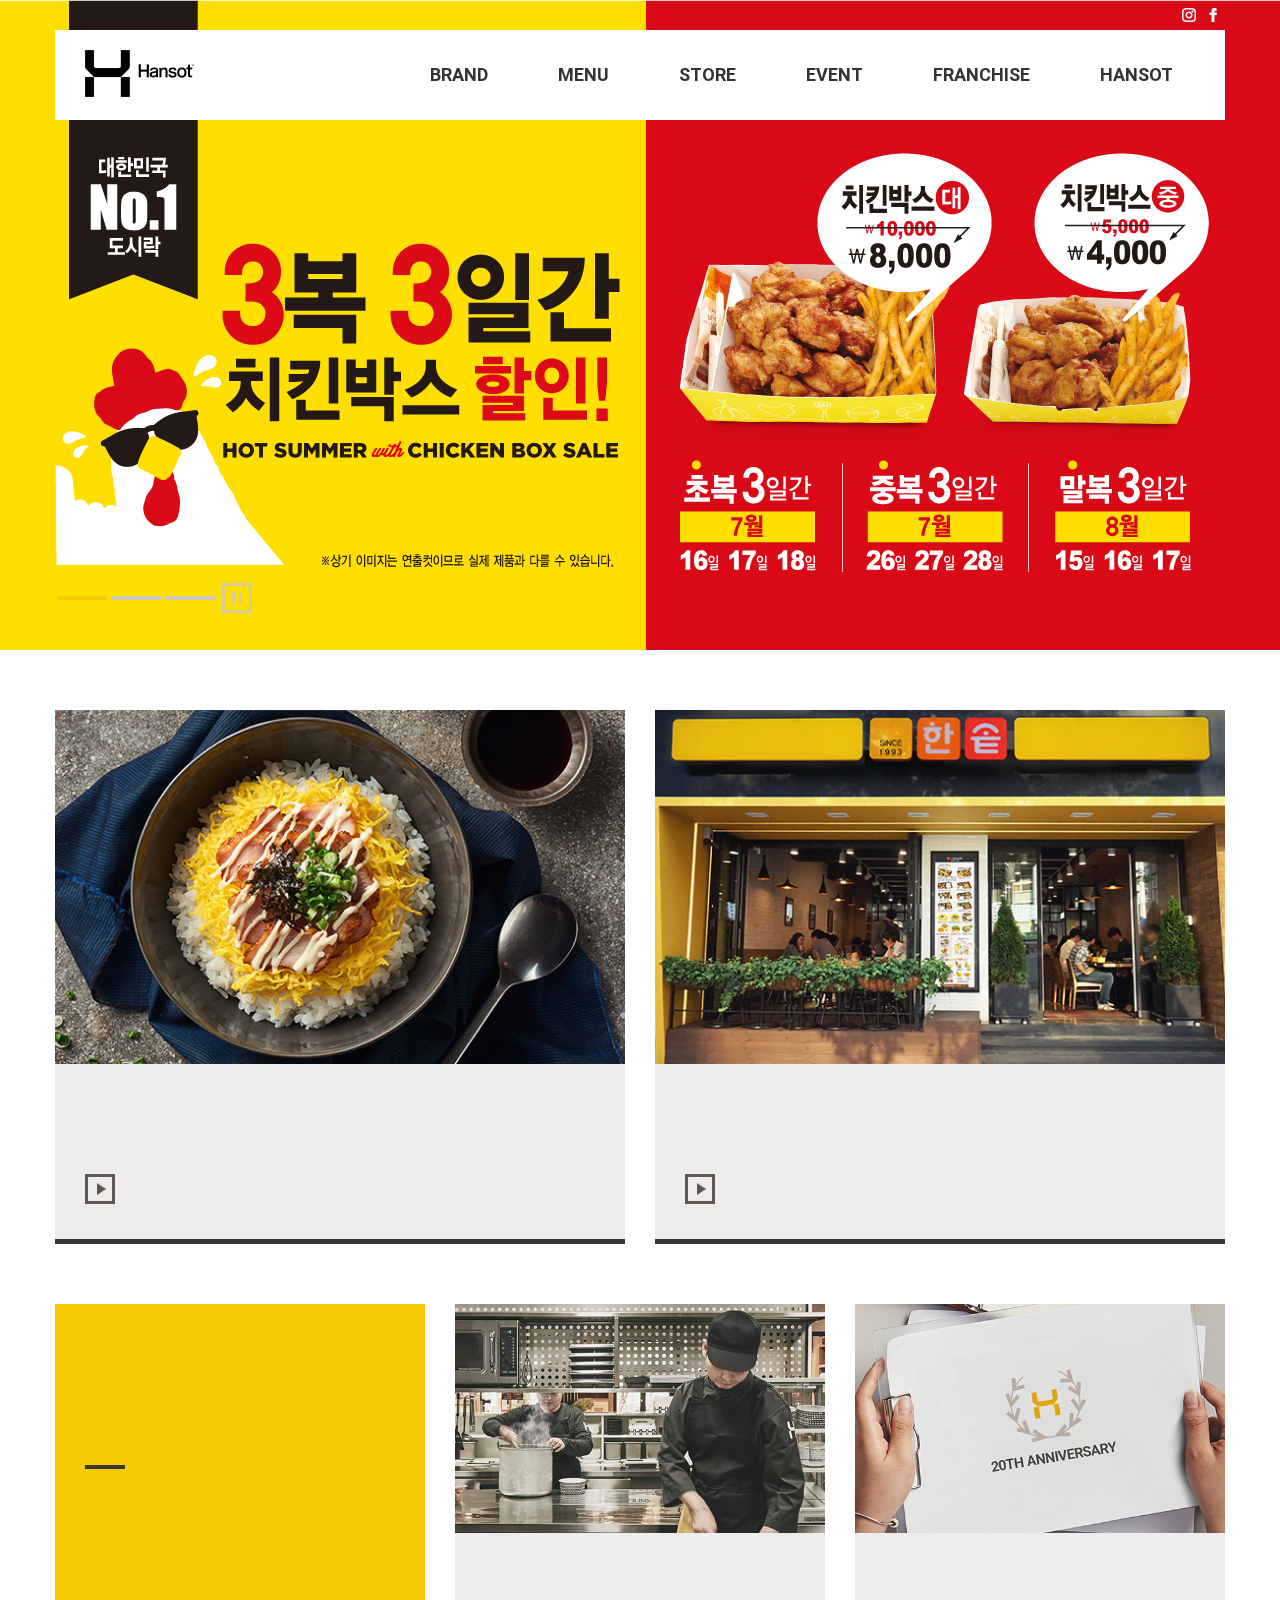
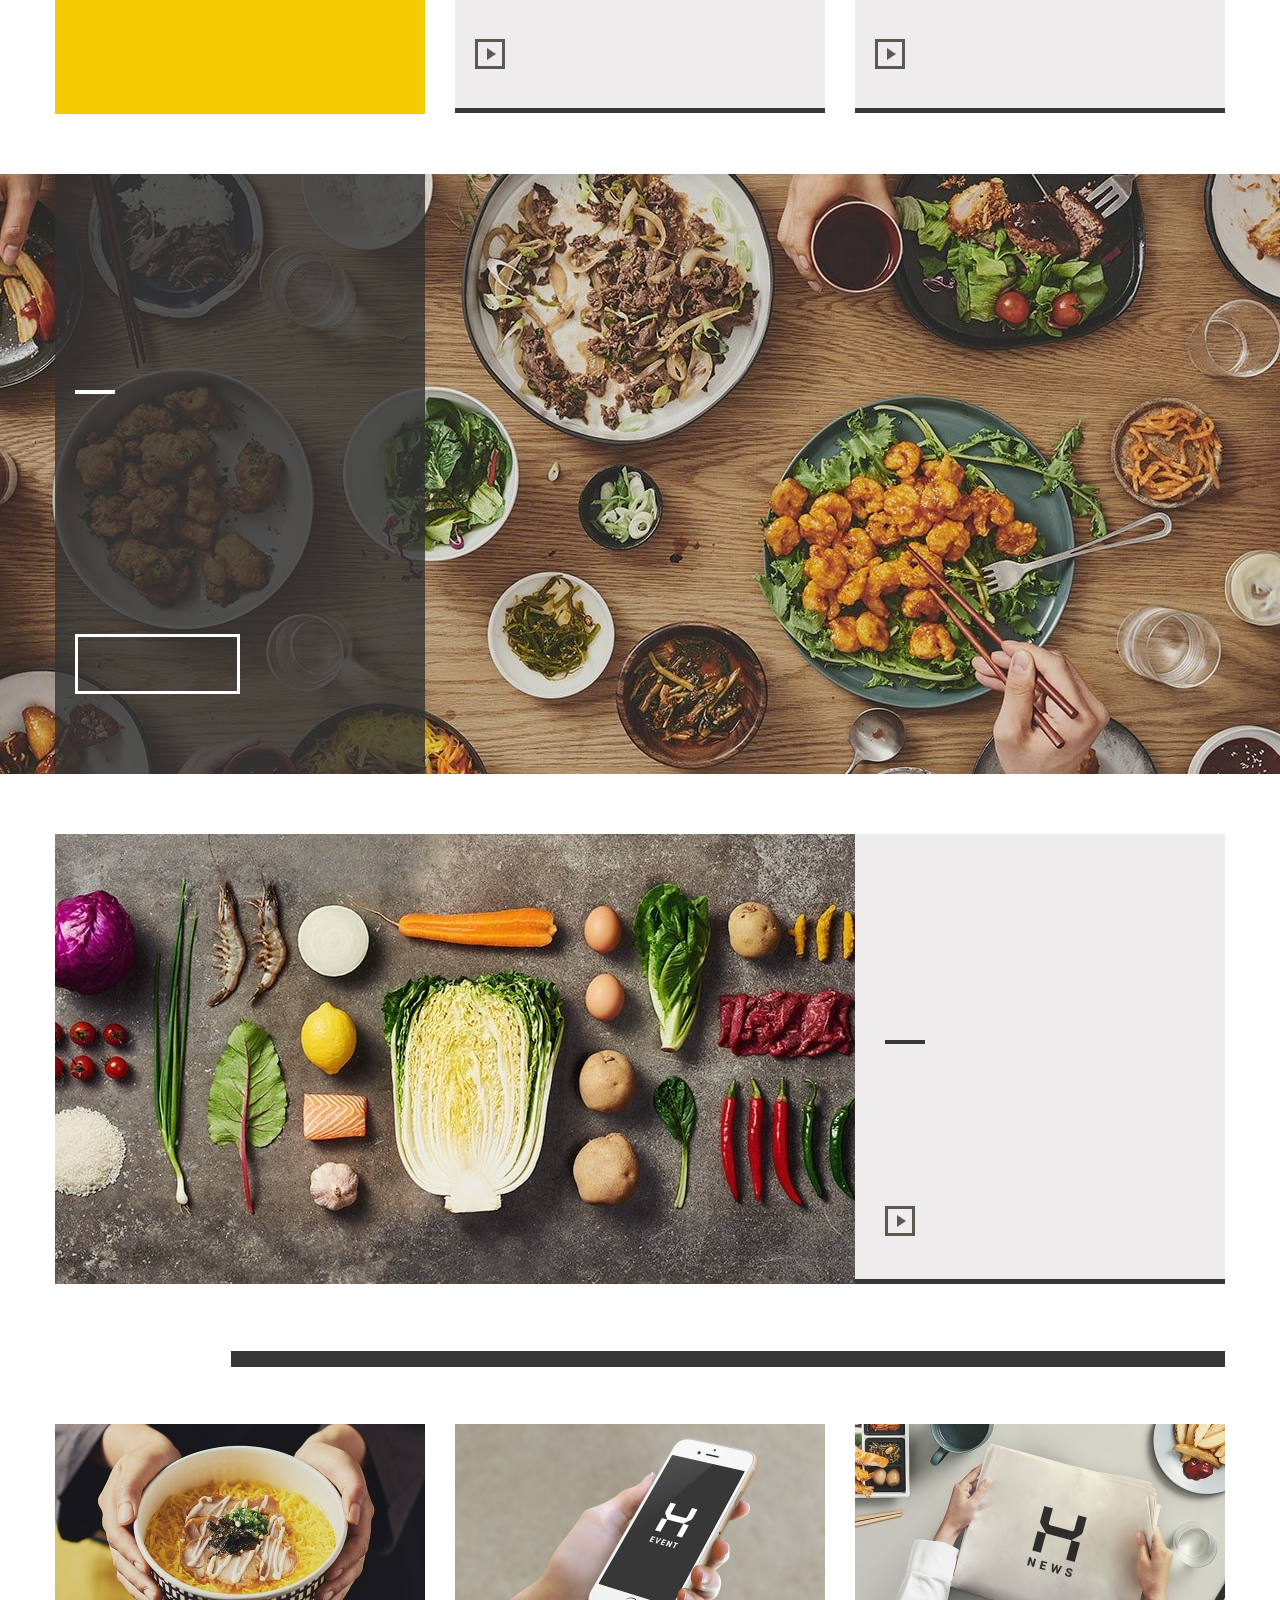
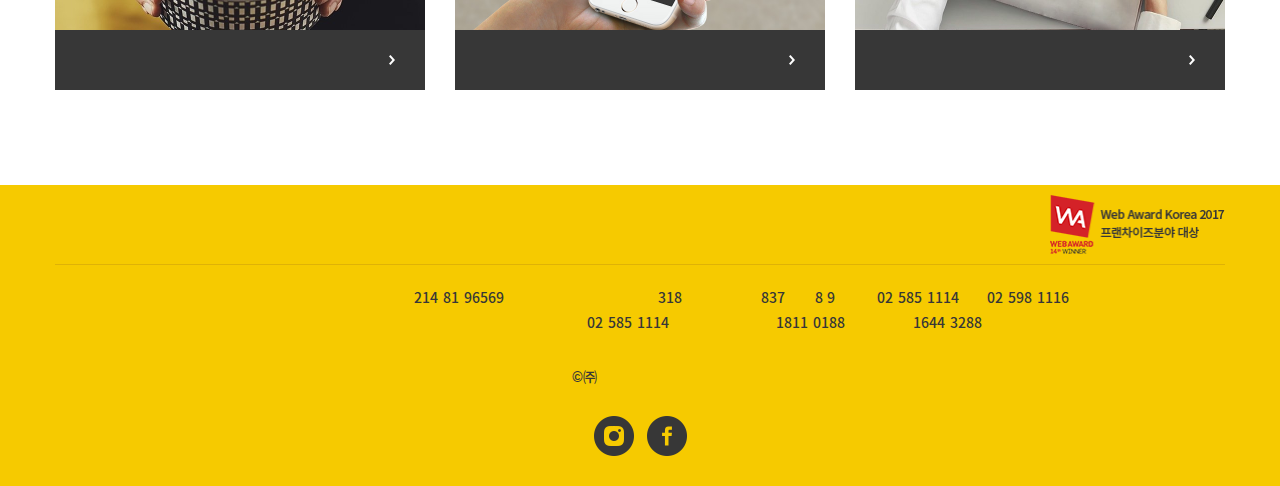
<file: work/01/index.html>
<!DOCTYPE html>
<html lang="ko">
    <head>
        <meta charset="UTF-8">
        <meta name="viewport" content="width=device-width,initial-scale=1.0">
        <title>한솥도시락</title>
        <link rel="shortcut icon" href="images/common/m_h1_logo.png">
        <link rel="apple-touch-icon-precomposed" href="images/common/m_h1_logo.png">
        <link rel="stylesheet" href="css/font.css">
        <link rel="stylesheet" href="css/layout.css">
        <link rel="stylesheet" href="css/flexslider.css">
        <link rel="stylesheet" href="css/common.css">
        <link rel="stylesheet" href="css/main.css">
        <script src="js/jquery-1.12.0.min.js"></script>
        <script src="js/jquery.flexslider-min.js"></script>
        <script src="js/common.js"></script>
        <script src="js/main.js"></script>
    </head>
    <body>
        <header>
            <nav class="tNav">
                <ul>
                    <li class="login"><a href="#" title="로그인 페이지 바로가기">로그인</a></li>
                    <li class="join"><a href="#" title="회원가입 페이지 바로가기">회원가입</a></li>
                    <li class="insta"><a href="#" title="인스타그램 바로가기">인스타그램</a></li>
                    <li class="facebook"><a href="#" title="페이스북 바로가기">페이스북</a></li>
                </ul>
            </nav>
            <div class="hbottom">
                <h1>
                    <a href="index.html" title="한솥메인 바로가기">
                        <!--pc-->
                        <img src="images/common/h1_logo.png" alt="한솥로고" class="pc">
                        <!--pc2-scroll-->
                        <img src="images/common/bg_w_h1_logo.png" alt="한솥로고" class="pc2">
                        <!--mobile-->
                        <img src="images/common/m_h1_logo.png" alt="한솥로고" class="mobile">
                    </a>
                </h1>
                <div class="panelBtn">
                    <a href="#" title="메인메뉴보기">
                        <span class="line01"></span>
                        <span class="line02"></span>
                        <span class="line03"></span>
                    </a>
                </div>
                <nav class="gnb">
                    <ul>
                        <li>
                            <a href="#" title="BRAND 하위메뉴보기" class="topNav">BRAND</a>
                            <ul class="subNav">
                                <li><a href="#" title="브랜드스토리 페이지 바로가기">브랜드 스토리</a></li>
                                <li><a href="#" title="브랜드철학 페이지 바로가기">브랜드 철학</a></li>
                                <li><a href="#" title="브랜드유산 페이지 바로가기">브랜드 유산</a></li>
                                <li><a href="#" title="ESG경영 페이지 바로가기">ESG 경영</a></li>
                            </ul>
                        </li>
                        <li>
                            <a href="#" title="MENU 하위메뉴보기" class="topNav">MENU</a>
                            <ul class="subNav">
                                <li><a href="#" title="전체메뉴 페이지 바로가기">전체메뉴</a></li>
                                <li><a href="#" title="식재료이야기 페이지 바로가기">식재료 이야기</a></li>
                                <li><a href="#" title="페루찬차마요커피 페이지 바로가기">페루찬차마요커피</a></li>
                                <li><a href="#" title="단체주문 페이지 바로가기">단체 주문</a></li>
                            </ul>
                        </li>
                        <li>
                            <a href="#" title="STORE 하위메뉴보기" class="topNav">STORE</a>
                            <ul class="subNav">
                                <li><a href="#" title="주변점포찾기 페이지 바로가기">주변점포찾기</a></li>
                            </ul>
                        </li>
                        <li>
                            <a href="#" title="EVENT 하위메뉴보기" class="topNav">EVENT</a>
                            <ul class="subNav">
                                <li><a href="#" title="이달의이벤트 페이지 바로가기">이달의 이벤트</a></li>
                                <li><a href="#" title="신규점오픈이벤트 페이지 바로가기">신규점 오픈이벤트</a></li>
                            </ul>
                        </li>
                        <li>
                            <a href="#" title="FRANCHISE 하위메뉴보기" class="topNav">FRANCHISE</a>
                            <ul class="subNav">
                                <li><a href="#" title="Why한솥가맹점 페이지 바로가기">Why 한솥가맹점</a></li>
                                <li><a href="#" title="성공수기 페이지 바로가기">성공수기</a></li>
                                <li><a href="#" title="창업개설절차 페이지 바로가기">창업개설절차</a></li>
                                <li><a href="#" title="예상창업비용 페이지 바로가기">예상 창업 비용</a></li>
                                <li><a href="#" title="창업문의 페이지 바로가기">창업문의</a></li>
                                <li><a href="#" title="창업설명회 일정-신청 페이지 바로가기">창업설명회 일정-신청</a></li>
                            </ul>
                        </li>
                        <li class="last">
                            <a href="#" title="HANSOT 하위메뉴보기" class="topNav">HANSOT</a>
                            <ul class="subNav">
                                <li><a href="#" title="한솥의 약속 페이지 바로가기">한솥의 약속</a></li>
                                <li><a href="#" title="한솥의 비전 페이지 바로가기">한솥의 비전</a></li>
                                <li><a href="#" title="연혁&수상 페이지 바로가기">연혁&amp;수상</a></li>
                                <li><a href="#" title="사회공헌활동 페이지 바로가기">사회공헌활동</a></li>
                                <li><a href="#" title="한솥 NEWS 페이지 바로가기">한솥 NEWS</a></li>
                                <li><a href="#" title="오시는길 페이지 바로가기">오시는 길</a></li>
                                <li><a href="#" title="인재채용 페이지 바로가기">인재채용</a></li>
                            </ul>
                        </li>
                    </ul>
                </nav>
                <!--서브네비 배경-->
                <div class="subNavBg"></div>
            </div>
        </header>
        <div class="mslider">
            <div class="flexslider">
                <ul class="slides">
                    <li class="ms01">
                        <img src="images/main/main_web_slider01.jpg" alt="메인이미지01" class="tablet">
                        <img src="images/main/main_mobile_slider01.jpg" alt="메인이미지01" class="mobile">
                    </li>
                    <li class="ms02">
                        <img src="images/main/main_web_slider02.jpg" alt="메인이미지02" class="tablet">
                        <img src="images/main/main_mobile_slider02.jpg" alt="메인이미지02" class="mobile">
                    </li>
                    <li class="ms03">
                        <img src="images/main/main_web_slider02.jpg" alt="메인이미지03" class="tablet">
                        <img src="images/main/main_mobile_slider02.jpg" alt="메인이미지03" class="mobile">
                    </li>
                </ul>
            </div>
        </div>
        <div class="topBanner">
            <ul>
                <li class="pcol02 tcol02 mcol03 first">
                    <a href="#">
                        <figure>
                            <img src="images/main/main_menu.jpg" alt="한솥메뉴이미지">
                            <figcaption>
                                <p>
                                    가격 이상의 가치가 담긴<br>
                                    다양한 메뉴를 확인해 보세요
                                </p>
                                <span class="img">Play이미지</span>
                                <span class="text">한솥메뉴</span>
                            </figcaption>
                        </figure>
                    </a>
                </li>
                <li class="pcol02 tcol02 mcol03">
                    <a href="#">
                        <figure>
                            <img src="images/main/main_store.jpg" alt="주변점포찾기이미지">
                            <figcaption>
                                <p>
                                    갓 지은 한끼가 기다리고 있는<br>
                                    가까운 한솥 매장을 찾아보세요

                                </p>
                                <span class="img">Play이미지</span>
                                <span class="text">주변점포찾기</span>
                            </figcaption>
                        </figure>
                    </a>
                </li>
            </ul>
        </div>
        <div class="franchise">
            <div class="title pcol01 tcol03 mcol03">
                <div class="titleWrap">
                    <h3>
                        가맹점주에게도<br>
                        든든한 한솥입니다
                    </h3>
                    <p>
                        점주님들의 꿈을 실현시켜 드리기 위해<br >
                        가맹점주와 성공까지 동행하는 한솥!<br >
                        상담부터 개업까지 모든 희로애락을 함께 합니다.
                    </p>
                </div>
            </div>
            <ul>
                <li class="pcol01 tcol02 mcol03 first">
                    <a href="#">
                        <figure>
                            <img src="images/main/main_franchise.jpg" alt="한솥가맹점이미지">
                            <figcaption>
                                <p>
                                    한솥은 언제나 고객과 점주님들의<br>
                                    이익을 먼저 생각합니다.
                                </p>
                                <span class="img">play이미지</span>
                                <span class="text">Why 한솥 가맹점</span>
                            </figcaption>
                        </figure>
                    </a>
                </li>
                <li class="pcol01 tcol02 mcol03">
                    <a href="#">
                        <figure>
                            <img src="images/main/main_review.jpg" alt="성공수기이미지">
                            <figcaption>
                                <p>
                                    한솥과 함께하는 가맹점주들의<br>
                                    성공 스토리입니다.
                                </p>
                                <span class="img">play이미지</span>
                                <span class="text">성공수기</span>
                            </figcaption>
                        </figure>
                    </a>
                </li>
            </ul>
        </div>
        <div class="brand">
            <div class="brandBg"></div><!--배경이미지 넣을 곳-->
            <div class="brandWrap">
                <div class="content">
                    <h3>
                        든든한 솥밥을 위해<br>
                        한솥이 지키고,<br>
                        키워가는 것들
                    </h3>
                    <p class="common">
                        한솥은 '따끈한 도시락으로 지역사회에 공헌한다' 라는<br>
                        기업이념 아래, 고객 이익을 최우선으로 하며 엄선된<br>
                        좋은 식재료만 사용하는 대한민국 외식종합기업 시장을<br>
                        리드하는 글로벌 종합외식기업 입니다.
                    </p>
                    <p class="mobile">
                        한솥은 '따끈한 도시락으로 지역사회에 공헌한다' 라는
                        기업이념 아래, 고객 이익을 최우선으로 하며 엄선된
                        좋은 식재료만 사용하는 대한민국 외식종합기업 시장을
                        리드하는 글로벌 종합외식기업 입니다.
                    </p>
                    <a href="#">브랜드 철학</a>
                </div>
            </div>
        </div>
        <div class="food">
            <figure>
                <img src="images/main/main_food.jpg" alt="식재료 이미지">
            </figure>
            <div class="foodText">
                <a href="#">
                    <h3>
                        식재료 앞에서는<br>
                        한없이<br>
                        까탈스럽습니다
                    </h3>
                    <p>
                        맑고 깨끗한 자연 환경속에서 재배된 식재료가
                        아니면 한솥이 될 수 없습니다.
                        모든 식재료는 고객분들이 안심하고 드실 수 있도록
                        엄격한 기준 아래 선별됩니다.
                    </p>
                    <span class="img">play이미지</span>
                    <span class="text">식재료이야기</span>
                </a>
            </div>
        </div>
        <div class="story">
            <h3><span class="title">더 많은 이야기</span></h3>
            <ul>
                <li class="pcol01">
                    <a href="#">
                        <figure>
                            <img src="images/main/main_promise.jpg" alt="한솥의 약속이미지">
                            <figcaption>
                                <span class="title">한솥의 약속</span>
                                <span class="arrow"></span>
                            </figcaption>
                        </figure>
                    </a>
                </li>
                <li class="pcol01">
                    <a href="#">
                        <figure>
                            <img src="images/main/main_event.jpg" alt="온라인이벤트 이미지">
                            <figcaption>
                                <span class="title">온라인 이벤트</span>
                                <span class="arrow"></span>
                            </figcaption>
                        </figure>
                    </a>
                </li>
                <li class="pcol01">
                    <a href="#">
                        <figure>
                            <img src="images/main/main_news.jpg" alt="한솥NEWS 이미지">
                            <figcaption>
                                <span class="title">한솥 NEWS</span>
                                <span class="arrow"></span>
                            </figcaption>
                        </figure>
                    </a>
                </li>
            </ul>
        </div>
        <footer>
            <nav class="fnav">
                <ul>
                    <li class="mobile"><a href="#">인재채용</a></li>
                    <li class="mobile"><a href="#">협력업체등록</a></li>
                    <li><a href="#">공지사항</a></li>
                    <li><a href="#">고객의 소리</a></li>
                    <li><a href="#">개인정보취급방침</a></li>
                    <li class="last"><a href="#">이용약관</a></li>
                </ul>
                <figure class="award">
                    <img src="images/common/logo_webaward2017.png" alt="2017 web award 대상">
                </figure>
            </nav>
            <address class="addrweb">
                대표이사 이영덕 | 사업자등록번호 214-81-96569 | 서울시 강남구 강남대로 318(역삼동) 타워837빌딩 8,9층 | T. 02-585-1114 | F. 02-598-1116<br> E. <a href="mailto:webmaster@hsd.co.kr">webmaster@hsd.co.kr</a> | 한솥 도시락 고객센터 02-585-1114 | 전국창업설명회 1811-0188 | 단체주문 1644-3288
            </address>
            <address class="addrmobile">
                <button>한솔 사업자 정보 <span class="arrow">▼</span></button>
                <div class="addrwrap">
                    대표이사 이영덕 | 사업자등록번호 <a href="#num">214-81-96569</a> <br /> 서울시 강남구 강남대로 318(역삼동) 타워837빌딩 8,9층 <br /> T. <a href="tel:02-585-1114">02-585-1114</a> | F. <a href="tel:02-598-1116">02-598-1116</a><br /> E. <a href="mailto:webmaster@hsd.co.kr">webmaster@hsd.co.kr</a>
                    <!--ios에서 -이 있는 텍스트는 무조건 a태그에 자동으로 감싸게 처리 : 실제작업시에는 모두 a태그를 줘서 CSS컨트롤하기-->
                    <ul>
                        <li class="first">
                            한솥 고객센터 <br />
                            <a href="tel:02-585-1114">02-585-1114</a>
                        </li>
                        <li>
                            전국창업설명회 <br />
                            <a href="tel:1811-0188">1811-0188</a>
                        </li>
                        <li>
                            단체주문 <br />
                            <a href="tel:1811-0188">1644-3288</a>
                        </li>
                    </ul>
                </div>
            </address>
            <p>COPYRIGHT©㈜한솥. ALL RIGHTS RESERVED.</p>
            <nav class="snsnav">
                <ul>
                    <li class="insta"><a href="#" title="한솥인스타그램 바로가기"></a></li>
                    <li class="facebook"><a href="#" title="한솥페이스북 바로가기"></a></li>
                </ul>
            </nav>
        </footer>
    </body>
</html>
</file>
<file: work/01/css/font.css>
/* 구글웹폰트도 사용은 가능하나, 공부차원에서 font-face방식으로 사용 */
/* 서버에 폰트 올려서 직접적으로 사용 - @font-face */
@font-face {/*국문*/
    font-family:NotoSans;
    font-weight:normal;
    src:local(※), url(../font/NotoSansKR-Regular.woff) format('woff');
}

 @font-face {/*국문*/
    font-family:NotoSans;
    font-weight:bold;
    src:local(※), url(../font/NotoSansKR-Medium.woff) format('woff');
}

@font-face {/*국문*/
    font-family:NotoSans;
    font-weight:800;
    src:local(※), url(../font/NotoSansKR-Bold.woff) format('woff');
}

@font-face {/*영문*/
    font-family:Roboto;
    font-weight:100;
    src:local(※), url(../font/Roboto-Regular.woff) format('woff');
}

@font-face {/*영문*/
    font-family:Roboto;
    font-weight:normal;
    src:local(※), url(../font/Roboto-Medium.woff) format('woff');
}

@font-face {/*영문*/
    font-family:Roboto;
    font-weight:bold;
    src:local(※), url(../font/Roboto-Bold.woff) format('woff');
}
</file>
<file: work/01/css/layout.css>
/* 열간의 유동형그리드 처리 */

/* pc */
@media screen and (min-width: 1024px){
    /* 컬럼을 최종적으로 3개로 나눠서 처리 */
    /* 아래 숫자는 n/3로 처리된다고 보면 됨 */
    /* 열간 좌우 여백(padding) 15px처리 */
    .pcol01{ float: left; width: 33.33%; padding: 0 15px; box-sizing: border-box; }
    .pcol02{ float: left; width: 50%; padding: 0 15px; box-sizing: border-box; }
    .pcol03{ float: left; width: 100%; padding: 0 15px; box-sizing: border-box; }
}


/* tablet */
@media screen and (min-width: 768px) and (max-width:1023px){
    .tcol01{ float: left; width: 33.33%; padding: 0 15px; box-sizing: border-box; }
    .tcol02{ float: left; width: 50%; padding: 0 15px; box-sizing: border-box; }
    .tcol03{ float: left; width: 100%; padding: 0 15px; box-sizing: border-box; }
}

/* mobile */
@media screen and (max-width:767px){
    .mcol01{ float: left; width: 33.33%; padding: 0 15px; box-sizing: border-box; }
    .mcol02{ float: left; width: 50%; padding: 0 15px; box-sizing: border-box; }
    .mcol03{ float: left; width: 100%; padding: 0 15px; box-sizing: border-box; }
}
</file>
<file: work/01/css/common.css>
/* base - 브라우저 초기화 */
*{ font-size: 12px; color: #373737; font-family: NotoSans, AppleSDGothicNeo-Light, AppleGothic, Malgun Gothic,'맑은 고딕',sans-serif; margin: 0; padding: 0; }
li{ list-style: none; } 
a{ text-decoration: none; } 
img{ border: none; } 
table{ border-collapse: collapse; border-spacing: 0; } 
address{ font-style: normal; } 
fieldset{ border: none; } 
legend{ position: absolute; left: -999em; } 
input[type=button], input[type=submit], input[type=reset], input[type=image], button, select{ cursor: pointer; } 
label.away{ position: absolute; left: -999em; } 


/* 한솥도시락 - 최소사이즈 1200 => 좌우 여백 15px => 컨텐츠 실제 사이즈 : 1170px */

/* 컨텐츠 공통 - 기기장치(사이즈) 상관없이 공통으로 작성할 CSS */
/* header */


/* footer */
footer{ width: 100%; overflow: hidden; background-color: #f6ca00; position: relative; }
.fnav li{ display: inline-block; margin: 0 10px; }
.fnav li:after{ content: '|'; font-size: 12px; font-weight: bold; position: relative; top: -2px; left: 10px; }
.fnav .last:after{ content: ''; }
.fnav a{ font-size: 14px; font-weight: bold; }
footer p{ text-align: center; font-size: 14px; font-weight: bold; margin-bottom: 30px; }

.snsnav{ width: 100%; height: 40px; text-align: center; margin-bottom: 30px; }
.snsnav li{ display: inline-block; width: 40px; height: 40px; margin: 0 5px; }
.snsnav a{ display: block; width: 100%; height: 100%; background-image: url(../images/common/icon_sns_02.png); background-repeat: no-repeat; background-size: 80px 40px; }
.snsnav .facebook a{ background-position: -40px 0; }



/* pc */
@media screen and (min-width: 1024px){
    /* header */
    header{ width: 100%; height: 120px; position: fixed; top: 0; left: 0; z-index: 3000; }
    
    .tNav{ width: 100%; height: 30px; }
    .tNav ul{ float: right; }
    .tNav li{ float: left; line-height: 29px; margin: 0 10px; }
    .tNav a{ color: #fff; font-weight: bold; }
    .tNav .login:after, .tNav .join:after{ content: '|'; color: #fff; font-size: 10px; position: relative; top: -2px; left: 10px; }
    .tNav .insta a, .tNav .facebook a{ display: block; width: 14px; height: 14px; text-indent: -999em; background-image: url(../images/common/icon_sns_01.png); background-repeat: no-repeat; background-size: 56px 14px; margin: 8px 0; }
    .tNav .insta, .tNav .facebook{ margin: 0 5px; }
    .tNav .insta{ margin-left: 10px; }
    .tNav .insta a{ background-position: -28px 0; }
    .tNav .facebook a{ background-position: -42px 0; }
    
    .hbottom{ width: 100%; height: 90px; background-color: #fff; position: relative; }
    .hbottom h1{ float: left; width: 170px; height: 90px; padding: 20px 30px; box-sizing: border-box; }
    .hbottom h1 img{ display: none; }
    .hbottom h1 .pc{ display: block; }
    
    .panelBtn{ display: none; }
    
    .gnb{ float: right; width: 830px; height: 90px; }
    .gnb > ul > li{ float: left; height: 100%; line-height: 89px; padding: 0 35px; position: relative; }
    .gnb .topNav{ display: block; height: 100%; font-family: Roboto, sans-serif; color: #333; font-size: 18px; font-weight: bold; position: relative; }
    .gnb .topNav:after{ content: ''; display: block; width: 100%; height: 6px; background-color: #f6ca00; position: absolute; bottom: -1px; transform: scaleX(0); transition: 0.2s; }
    .gnb .topNav:hover{ color: #f6ca00; }
    .gnb .topNav:hover:after{ transform: scaleX(1); }
    .gnb .subNav{ display: none; width: 100%; height: 310px; padding-top: 15px; box-sizing: border-box; text-align: center; position: absolute; top: 90px; left: 0; z-index: 3002; line-height: 40px; }
    .gnb .subNav a{ font-size: 14px; color: #666; }
    .gnb .subNav a:hover{ text-decoration: underline; }
    
    .subNavBg{ 
        display: none;
        width: 100%; height: 310px; 
        background-color: rgba(255,255,255,0.7); 
        position: absolute; top: 90px; left: 0; z-index: 3001; 
    }
    
    /* 메인네비의 제이쿼리 활성화 - 초점받았을 때 발생될 클래스 */
    .gnb .topNav.on{ color: #f6ca00; }
    .gnb .topNav.on:after{ transform: scaleX(1); }
    
    
    /* header scroll */
    header.on{ height: 60px; background-color: #373737; }
    header.on .tNav{ display: none; }
    header.on .hbottom{ height: 60px; background-color: transparent; }
    header.on h1{ height: 60px; padding: 15px 20px; }
    header.on h1 .pc{ display: none; }
    header.on h1 .pc2{ display: block; height: 30px; }
    header.on .gnb{ height: 60px; }
    header.on .gnb > ul > li{ height: 60px; line-height: 59px; }
    header.on .gnb .topNav{ color: #fff; }
    header.on .gnb .subNav{ top: 60px; }
    header.on .subNavBg{ top: 60px; }
    
    
    /* footer */
    .fnav{ width: 100%; height: 80px; padding: 10px 0; box-sizing: border-box; border-bottom: 1px solid #dfb206; margin-bottom: 20px; }
    .fnav ul{ float: left; width: 995px; max-width: 85%; height: 100%; text-align: center; line-height: 59px; }
    .fnav .award{ float: right; width: 175px; max-width: 15%; height: 100%; }
    .fnav .award img{ width: 100%; }
    
    .addrweb{ text-align: center; font-size: 14px; font-weight: bold; line-height: 25px; margin-bottom: 30px; }
    .addrmobile{ display: none; }
}

/* large pc - 화면이 큰 해상도 처리 CSS */
@media screen and (min-width: 1200px){
    /* header */
    .tNav{ width: 1170px; margin: 0 auto; }
    .hbottom{ width: 1170px; margin: 0 auto; }
    
    /* footer */
    .fnav{ width: 1170px; margin: 0 auto 20px; }
}

/* tablet과 mobile이 유사하지 않아서 따로 작성 */
/* tablet */
@media screen and (min-width: 768px) and (max-width: 1023px){
    /* header */
    header{ width: 100%; height: 60px; padding: 15px; box-sizing: border-box; position: fixed; top: 0; left: 0; z-index: 3000; background-color: #fff; }
    header h1{ float: left; height: 100%; }
    header h1 img{ display: none; }
    header h1 .mobile{ display: block; height: 30px; }
    .panelBtn{ width: 25px; height: 32px; overflow: hidden; position: absolute; top: 13px; right: 15px; z-index: 5000; }
    .panelBtn a{ display: block; width: 100%; height: 100%; position: relative; transition: 0.3s; }
    .panelBtn span{ display: block; width: 100%; height: 4px; background-color: #373737; position: absolute; left: 0; transition: 0.3s; }
    .panelBtn .line01{ top: 5px; }
    .panelBtn .line02{ top: 15px; }
    .panelBtn .line03{ top: 25px; }
    
    /* X자 변경 클래스 */
    .panelBtn a.on{ transform: rotate(45deg); transition-delay: 0.6s; }
    .panelBtn a.on .line02{ transform: scaleX(0); }
    .panelBtn a.on .line01{ top: 15px; transition-delay: 0.3s; }
    .panelBtn a.on .line03{ top: 15px; transform: rotate(90deg); transition-delay: 0.3s; }
    
    
    .tNav{ position: fixed; top: -100%; left: 40px; z-index: 4001; transition: 0.3s; }
    .tNav li{ float: left; margin: 0 10px; }
    .tNav a{ font-size: 14px; }
    .tNav .insta, .tNav .facebook{ display: none; }
    .tNav .login{ margin-left: 0; }
    .tNav .login:after{ content: '|'; font-size: 12px; position: relative; top: -1px; left: 10px; }
    
    .gnb{ width: 100%; height: 100%; background-color: #fff; position: fixed; top: -100%; left: 0; z-index: 4000; overflow-y: scroll; padding-top: 115px; box-sizing: border-box; transition: 0.3s; }
    .gnb > ul > li{ margin-bottom: 20px; }
    .gnb .topNav{ display: inline-block; padding-bottom: 10px; margin-left: 40px; box-sizing: border-box; font-family: Roboto, sans-serif; font-size: 18px; font-weight: bold; position: relative; }
    .gnb .topNav:after{ content: ''; display: block; width: 100%; height: 6px; background-color: #f6ca00; position: absolute; bottom: -6px; transform: scaleX(0); transition: 0.2s; }
    
    /* 제이쿼리에서 클릭시 노란선 활성화 */
    .gnb .topNav.on{ color: #f6ca00; }
    .gnb .topNav.on:after{ transform: scaleX(1); }
    
    .gnb .subNav{ display: none; width: 100%; overflow: hidden; padding: 30px 40px; box-sizing: border-box; background-color: #eeecec; }
    .gnb .subNav li{ line-height: 30px; }
    .gnb .subNav a{ font-size: 16px; color: #666; }
    
    /* gnb와 tNav 활성처리 */
    .tNav.on{ top: 70px; transition: 0.9s; }
    .gnb.on{ top: 0; transition: 0.9s; }
    
    
    /* footer */
    .fnav{ width: 100%; overflow: hidden; }
    .fnav ul{ width: 100%; height: 60px; line-height: 59px; text-align: center; }
    .fnav .mobile{ display: none; }
    .fnav .award{ padding-top: 60px; text-align: center; margin-bottom: 30px; }
    
    .addrweb{ display: none; }
    .addrmobile{ width: 100%; overflow: hidden; margin-bottom: 30px; }
    .addrmobile button{ display: block; width: 100%; height: 50px; box-sizing: border-box; border: none; border-top: 1px solid #eaba02; border-bottom: 1px solid #eaba02; background-color: transparent; font-size: 14px; font-weight: bold; }
    .addrmobile button .arrow{ display: inline-block; font-size: 14px; font-weight: bold; }
    .addrmobile button .arrow.on{ transform: rotate(180deg); }
    .addrmobile .addrwrap{ width: 100%; overflow: hidden; padding: 30px 10px; box-sizing: border-box; background-color: #dfb206; color: #333; font-size: 14px; font-weight: bold; line-height: 25px; }
    .addrmobile ul{ margin-top: 20px; }
    .addrmobile li{ float: left; padding: 0 10px; color: #333; font-weight: bold; font-size: 14px; border-left: 2px solid #d7ac07; }
    .addrmobile .first{ padding-left: 0; border-left: none; }
    .addrmobile a{ font-size: 14px; color: #333; font-weight: bold; }
    .snsnav{ position: absolute; top: 60px; }
}


/* mobile */
@media screen and (max-width: 767px){
    /* header */
    header{ width: 100%; height: 60px; padding: 15px; box-sizing: border-box; position: fixed; top: 0; left: 0; z-index: 3000; background-color: #fff; }
    header h1{ float: left; height: 100%; }
    header h1 img{ display: none; }
    header h1 .mobile{ display: block; height: 30px; }
    .panelBtn{ width: 25px; height: 32px; overflow: hidden; position: absolute; top: 13px; right: 15px; z-index: 5000; }
    .panelBtn a{ display: block; width: 100%; height: 100%; position: relative; transition: 0.3s; }
    .panelBtn span{ display: block; width: 100%; height: 4px; background-color: #373737; position: absolute; left: 0; transition: 0.3s; }
    .panelBtn .line01{ top: 5px; }
    .panelBtn .line02{ top: 15px; }
    .panelBtn .line03{ top: 25px; }
    
    /* X자 변경 클래스 */
    .panelBtn a.on{ transform: rotate(45deg); transition-delay: 0.6s; }
    .panelBtn a.on .line02{ transform: scaleX(0); }
    .panelBtn a.on .line01{ top: 15px; transition-delay: 0.3s; }
    .panelBtn a.on .line03{ top: 15px; transform: rotate(90deg); transition-delay: 0.3s; }
    
    
    .tNav{ position: fixed; top: -100%; left: 40px; z-index: 4001; transition: 0.3s; }
    .tNav li{ float: left; margin: 0 10px; }
    .tNav a{ font-size: 14px; }
    .tNav .insta, .tNav .facebook{ display: none; }
    .tNav .login{ margin-left: 0; }
    .tNav .login:after{ content: '|'; font-size: 12px; position: relative; top: -1px; left: 10px; }
    
    .gnb{ width: 100%; height: 100%; background-color: #fff; position: fixed; top: -100%; left: 0; z-index: 4000; overflow-y: scroll; padding-top: 115px; box-sizing: border-box; transition: 0.3s; }
    .gnb > ul > li{ margin-bottom: 20px; }
    .gnb .topNav{ display: inline-block; padding-bottom: 10px; margin-left: 40px; box-sizing: border-box; font-family: Roboto, sans-serif; font-size: 18px; font-weight: bold; position: relative; }
    .gnb .topNav:after{ content: ''; display: block; width: 100%; height: 6px; background-color: #f6ca00; position: absolute; bottom: -6px; transform: scaleX(0); transition: 0.2s; }
    
    /* 제이쿼리에서 클릭시 노란선 활성화 */
    .gnb .topNav.on{ color: #f6ca00; }
    .gnb .topNav.on:after{ transform: scaleX(1); }
    .gnb .subNav{ display: none; width: 100%; overflow: hidden; padding: 30px 40px; box-sizing: border-box; background-color: #eeecec; }
    .gnb .subNav li{ line-height: 30px; }
    .gnb .subNav a{ font-size: 16px; color: #666; }
    
    /* gnb와 tNav 활성처리 */
    .tNav.on{ top: 70px; transition: 0.9s; }
    .gnb.on{ top: 0; transition: 0.9s; }
    
    
    
    /* footer */
    .fnav{ width: 100%; overflow: hidden; }
    .fnav ul{ width: 100%; height: 60px; line-height: 59px; text-align: center; }
    .fnav a{ font-size: 13px; }
    .fnav .mobile{ display: none; }
    .fnav .award{ padding-top: 60px; text-align: center; margin-bottom: 30px; }
    
    .addrweb{ display: none; }
    
    .addrmobile{ width: 100%; overflow: hidden; margin-bottom: 30px; }
    .addrmobile button{ display: block; width: 100%; height: 50px; box-sizing: border-box; border: none; border-top: 1px solid #eaba02; border-bottom: 1px solid #eaba02; background-color: transparent; font-size: 14px; font-weight: bold; }
    .addrmobile button .arrow{ display: inline-block; font-size: 14px; font-weight: bold; }
    .addrmobile button .arrow.on{ transform: rotate(180deg); }
    .addrmobile .addrwrap{ width: 100%; overflow: hidden; padding: 30px 10px; box-sizing: border-box; background-color: #dfb206; color: #333; font-size: 14px; font-weight: bold; line-height: 25px; }
    .addrmobile ul{ margin-top: 20px; }
    .addrmobile li{ float: left; padding: 0 10px; color: #333; font-weight: bold; font-size: 14px; border-left: 2px solid #d7ac07; }
    .addrmobile .first{ padding-left: 0; border-left: none; }
    .addrmobile a{ font-size: 14px; color: #333; font-weight: bold; }
    .snsnav{ position: absolute; top: 60px; }
}


/* iphone5와 SE */
@media screen and (max-width: 320px){
    /* header */
    
    /* footer */
    .fnav li{ margin: 0 5px; }
    .fnav li:after{ left: 5px; }
    .fnav a{ font-size: 12px; }
}
</file>
<file: work/01/css/main.css>
/* 한솥도시락 - 최소사이즈 1200 => 좌우 여백 15px => 컨텐츠 실제 사이즈 : 1170px */

/* 컨텐츠 공통 - 기기장치(사이즈) 상관없이 공통으로 작성할 CSS */
/* mslider */
.mslider{ width: 100%; overflow: hidden; }
.mslider .flex-control-nav{
    width: 162px; height: 4px;
    position: absolute; left: 0; bottom: 50px; z-index: 100;
}
.mslider .flex-control-nav li{ margin: 0 2px; }
.mslider .flex-control-paging li a{
    width: 50px; height: 4px;
    background-color: #cfc6bc; border-radius: 0;
    box-shadow: none;
}
.mslider .flex-control-paging li a.flex-active{ background-color: #f6ca00; }
.mslider .flex-pauseplay a{
    width: 30px; height: 30px;
    text-indent: -999em; /* font처리 - 화면에서 안보이게 처리 */
    background-image: url(../images/icon/icon_play.png); 
    background-size: 60px; /* 이미지가 2배여서 반으로 줄임 */
    position: absolute; left: 170px; bottom: 37px;
}
.mslider .flex-pauseplay a.flex-play{ /* 플레이로 이미지 변경 */
    background-position: -30px 0;
}

/* topBanner */
.topBanner{ width: 100%; overflow: hidden; margin-bottom: 30px; }
.topBanner img{ display: block; width: 100%; }
.topBanner figcaption{ width: 100%; height: 180px; background-color: #eeecec; border-bottom: 5px solid #373737; padding: 30px; box-sizing: border-box; position: relative; }
.topBanner figcaption:after{ content: ''; display: block; width: 100%; height: 5px; background-color: #f6ca00; position: absolute; bottom: -5px; left: 0; transform: scaleX(0); transition: 0.3s; }
.topBanner a:hover figcaption:after{ transform: scaleX(1); }
.topBanner p{ width: 100%; font-size: 20px; font-weight: bold; color: #373737; margin-bottom: 20px; }
.topBanner .img{ display: inline-block; width: 30px; height: 30px; margin-right: 10px; text-indent: -999em; background-image: url(../images/icon/btn_link.png); background-size: 60px 30px; transition: 0.2s; }
.topBanner a:hover .img{ background-position: -30px 0; }
.topBanner .text{ font-size: 14px; font-weight: bold; position: relative; top: 6px; }

/* franchise */
.franchise{ width: 100%; overflow: hidden; margin-bottom: 30px; }
.franchise img{ display: block; width: 100%; }
.franchise figcaption{ width: 100%; height: 180px; background-color: #eeecec; border-bottom: 5px solid #373737; padding: 30px; box-sizing: border-box; position: relative; }
.franchise figcaption:after{ content: ''; display: block; width: 100%; height: 5px; background-color: #f6ca00; position: absolute; bottom: -5px; left: 0; transform: scaleX(0); transition: 0.3s; }
.franchise a:hover figcaption:after{ transform: scaleX(1); }
.franchise p{ width: 100%; font-size: 20px; font-weight: bold; color: #373737; margin-bottom: 20px; }
.franchise .img{ display: inline-block; width: 30px; height: 30px; margin-right: 10px; text-indent: -999em; background-image: url(../images/icon/btn_link.png); background-size: 60px 30px; transition: 0.2s; }
.franchise a:hover .img{ background-position: -30px 0; }
.franchise .text{ font-size: 14px; font-weight: bold; position: relative; top: 6px; }
.franchise .titleWrap{ background-color: #f6ca00; padding: 50px 30px; box-sizing: border-box; }
.franchise .title h3{ width: 100%; height: 115px; font-size: 28px; font-weight: 800; margin-bottom: 30px; background-image: url(../images/main/title_line.png); background-repeat: no-repeat; background-position: left bottom; }
.franchise .title p{ font-size: 14px; line-height: 22px; }

/* brand */
.brand{ width: 100%; overflow: hidden; margin-bottom: 60px; }
.brand .content{ width: 100%; overflow: hidden; padding: 60px 20px; box-sizing: border-box; background-color: rgba(50,50,50,0.8); }
.brand h3{ width: 100%; height: 160px; margin-bottom: 20px; color: #fff; font-size: 28px; font-weight: 800; background-image: url(../images/main/title_line_white.png); background-repeat: no-repeat; background-position: left bottom; }
.brand p{ font-size: 14px; color: #fff; line-height: 22px; margin-bottom: 150px; }
.brand a{ padding: 15px 40px; border: 3px solid #fff; color: #fff; font-size: 16px; font-weight: bold; transition: 0.3s; }
.brand a:hover{ background-color: #fff; color: #373737; }
.brand .mobile{ display: none; }

/* food */
.food .foodText a{ display: block; width: 100%; background-color: #eeecec; padding: 30px; box-sizing: border-box; border-bottom: 5px solid #373737; position: relative; }
.food .foodText a:after{ display: block; content: ''; width: 100%; height: 5px; background-color: #f6ca00; position: absolute; bottom: -5px; left: 0; transform: scaleX(0); transition: 0.3s; }
.food .foodText a:hover:after{ transform: scaleX(1); }
.food h3{ width: 100%; height: 160px; color: #373737; font-size: 28px; padding-top: 20px; margin-bottom: 20px; background-image: url(../images/main/title_line.png); background-repeat: no-repeat; background-position: left bottom; font-weight: 800; }
.food p{ font-size: 14px; font-weight: bold; color: #373737; margin-bottom: 80px; text-align: justify; }
.food .img{ display: inline-block; width: 30px; height: 30px; margin-right: 10px; text-indent: -999em; background-image: url(../images/icon/btn_link.png); background-size: 60px 30px; transition: 0.2s; }
.food a:hover .img{ background-position: -30px 0; }
.food .text{ font-size: 14px; font-weight: bold; position: relative; top: 6px; }



/* pc */
@media screen and (min-width: 1024px){
    /* mslider */
    .mslider{ margin-bottom: 60px; }
    .mslider .flexslider .slides > li{ height: 650px; background-repeat: no-repeat; background-position: center; background-size: cover; }
    .mslider .flexslider .slides > .ms01{ background-image: url(../images/main/main_web_slider01.jpg); }
    .mslider .flexslider .slides > .ms02{ background-image: url(../images/main/main_web_slider02.jpg); }
    .mslider .flexslider .slides > .ms03{ background-image: url(../images/main/main_web_slider03.jpg); }
    .mslider .flexslider .slides .mobile{ display: none; }
    .mslider .flexslider .slides .tablet{ display: none; }
    .mslider .flex-control-nav{ left: 30px; }
    .mslider .flex-pauseplay a{ left: 200px; }
    
    /* topBanner */
    .topBanner{ margin-bottom: 60px; }
    
    /* franchise */
    .franchise{ width: 100%; overflow: hidden; margin-bottom: 60px; }
    .franchise figcaption{ padding: 30px 20px; }
    .franchise p{ font-size: 18px; }
    
    /* brand */
    .brand{ width: 100%; height: 600px; position: relative; }
    .brandBg{ position: absolute; top: 0; left: 0; z-index: 20; width: 100%; height: 600px; background-image: url(../images/main/main_visual_02.jpg); background-repeat: no-repeat; background-size: cover; background-position: center; transition: 0.7s ease; }
    .brandBg:hover{ transform: scale(1.05); }
    .brand .content{ width: 370px; height: 600px; position: absolute; top: 0; left: 0; z-index: 21; }
    
    /* food */
    .food{ width: 1200px; max-width: 100%; height: 450px; margin-bottom: 60px; }
    .food figure{ float: left; width: 800px; max-width: 67%; height: 450px; position: relative; overflow: hidden; background-image: url(../images/main/main_food.jpg); background-position: center; }
    .food figure img{ display: none; }
    .food .foodText{ float: left; width: 370px; max-width: 33%; height: 450px; }
    .food .foodText a{ height: 450px; }

    /* story */
    .story{ width: 100%; overflow: hidden; margin-bottom: 95px; }
    .story h3{ width: calc(100% - 30px); margin: 0 15px; height: 30px; background-image: url(../images/main/title_line2.png); background-repeat: repeat-x; background-position: left center; margin-bottom: 50px; }
    .story h3 .title{ background-color: #fff; line-height: 30px; font-size: 24px; font-weight: 800; padding-right: 30px; }
    .story li a{ display: block; width: 100%; overflow: hidden; }
    .story li figure{ width: 100%; overflow: hidden; position: relative; }
    .story li img{ display: block; width: 100%; }
    .story li figcaption{ display: block; width: 100%; height: 60px; background-color: #373737; position: absolute; bottom: 0; padding: 15px 30px; box-sizing: border-box; }
    .story li .title{ line-height: 30px; color: #fff; font-size: 14px; font-weight: bold; }
    .story li .arrow{ display: block; width: 6px; height: 10px; background-image: url(../images/icon/icon_cont_more.png); background-repeat: no-repeat; background-size: 12px 10px; position: absolute; top: 25px; right: 30px; }
    .story li a:hover .title{ color: #f6ca00; }
    .story li a:hover .arrow{ background-position: -6px 0; }
}

/* large pc - 화면이 큰 해상도 처리 CSS */
@media screen and (min-width: 1200px){
    /* mslider */
    .mslider .flex-control-nav{ left: calc(50% - 585px); }
    .mslider .flex-pauseplay a{ left: calc(50% - 418px); }
    
    /* topBanner */
    .topBanner{ width: 1200px; overflow: hidden; margin: 0 auto; margin-bottom: 60px; }
    
    /* franchise */
    .franchise{ width: 1200px; overflow: hidden; margin: 0 auto; margin-bottom: 60px; }
    
    /* brand */
    .brandWrap{ width: 1200px; height: 600px; margin: 0 auto; position: relative; }
    .brandWrap .content{ left: 15px; }
    
    /* food */
    .food{ width: 1200px; overflow: hidden; margin: 0 auto 60px; padding: 0 15px; box-sizing: border-box; }
    .food figure{ float: left; width: 800px; max-width: 800px; height: 450px; }
    .food .foodText{ float: left; width: 370px; max-width: 370px; height: 450px; }
    
    /* story */
    .story{ width: 1200px; overflow: hidden; margin: 0 auto 95px; }
}

/* tablet과 mobile이 유사하지 않아서 따로 작성 */
/* tablet */
@media screen and (min-width: 768px) and (max-width: 1023px){
    /* mslider */
    .mslider{ padding-top: 60px; margin-bottom: 30px; }
    .mslider .flexslider .slides .mobile{ display: none; }
    .mslider .flex-control-nav{ left: 30px; bottom: 25px;  }
    .mslider .flex-pauseplay a{ left: 200px; bottom: 12px; }
    
    /* franchise */
    .franchise{ padding: 30px 60px; box-sizing: border-box; }
    .franchise .title{ float: none; width: 100%; margin: 0 auto 15px; }
    
    /* brand */
    .brand{ width: 100%; padding: 35px 10px; box-sizing: border-box; margin-bottom: 30px; background-image: url(../images/main/main_visual_02.jpg); background-repeat: no-repeat; background-size: cover; background-position: center; }
    
    /* food */
    .food{ width: 100%; overflow: hidden; margin-bottom: 30px; padding: 30px 60px; box-sizing: border-box; }
    .food figure{ width: 100%; overflow: hidden; }
    .food figure img{ width: 100%; display: block; }
    .food .foodText{ width: 100%; overflow: hidden; }
    
    /* story */
    .story{ display: none; }
}


/* mobile */
@media screen and (max-width: 767px){
    /* mslider */
    .mslider{ padding-top: 60px; margin-bottom: 30px; }
    .mslider .flexslider .slides .tablet{ display: none; }
    .mslider .flex-control-nav{ width: 100%; bottom: 20px; }
    .mslider .flex-pauseplay a{ left: calc(50% + 85px); bottom: 7px; }
    
    /* topBanner */
    .topBanner .first{ margin-bottom: 15px; }
    
    /* franchise */
    .franchise .title{ float: none; padding-bottom: 150px; background-color: #f6ca00; }
    .franchise ul{ margin-top: -120px; }
    .franchise .first{ margin-bottom: 15px; }
    
    /* brand */
    .brand{ width: 100%; padding: 35px 10px; box-sizing: border-box; margin-bottom: 30px; background-image: url(../images/main/main_visual_02.jpg); background-repeat: no-repeat; background-size: cover; background-position: center; }
    .brand p{ margin-bottom: 50px; }
    .brand .common{ display: none; }
    .brand .mobile{ display: block; text-align: justify; }
    
    /* food */
    .food{ width: 100%; overflow: hidden; margin-bottom: 30px; padding: 0 15px; box-sizing: border-box; }
    .food figure{ width: 100%; overflow: hidden; }
    .food figure img{ width: 100%; display: block; }
    .food .foodText{ width: 100%; overflow: hidden; }
    .food h3{ padding-top: 0; }
    .food p{ margin-bottom: 30px; }
    
    /* story */
    .story{ display: none; }
}


/* iphone5와 SE */
@media screen and (max-width: 320px){
    /* topBanner */
    .topBanner figcaption{ height: 150px; padding: 20px; }
    .topBanner p{ font-size: 16px; }
    
    /* franchise */
    .franchise figcaption{ height: 150px; padding: 20px; }
    .franchise p{ font-size: 16px; }
}
</file>
